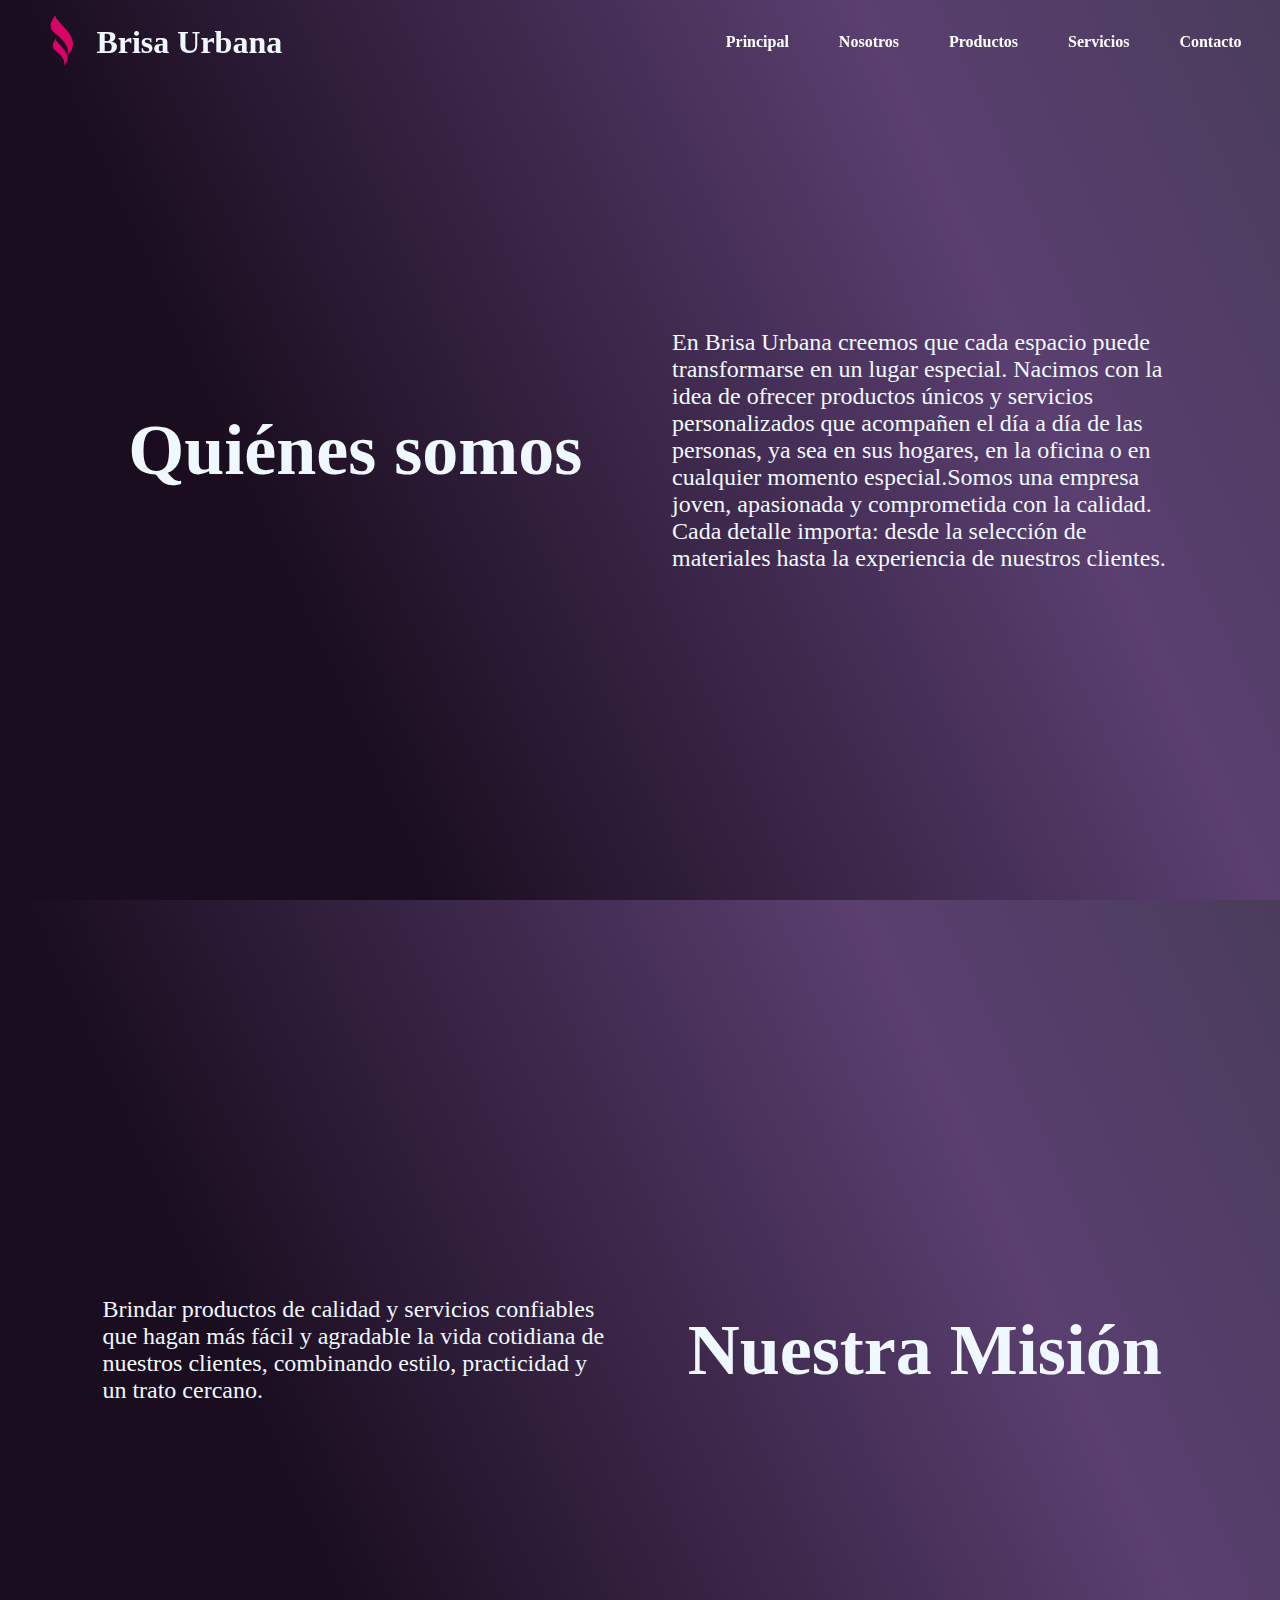
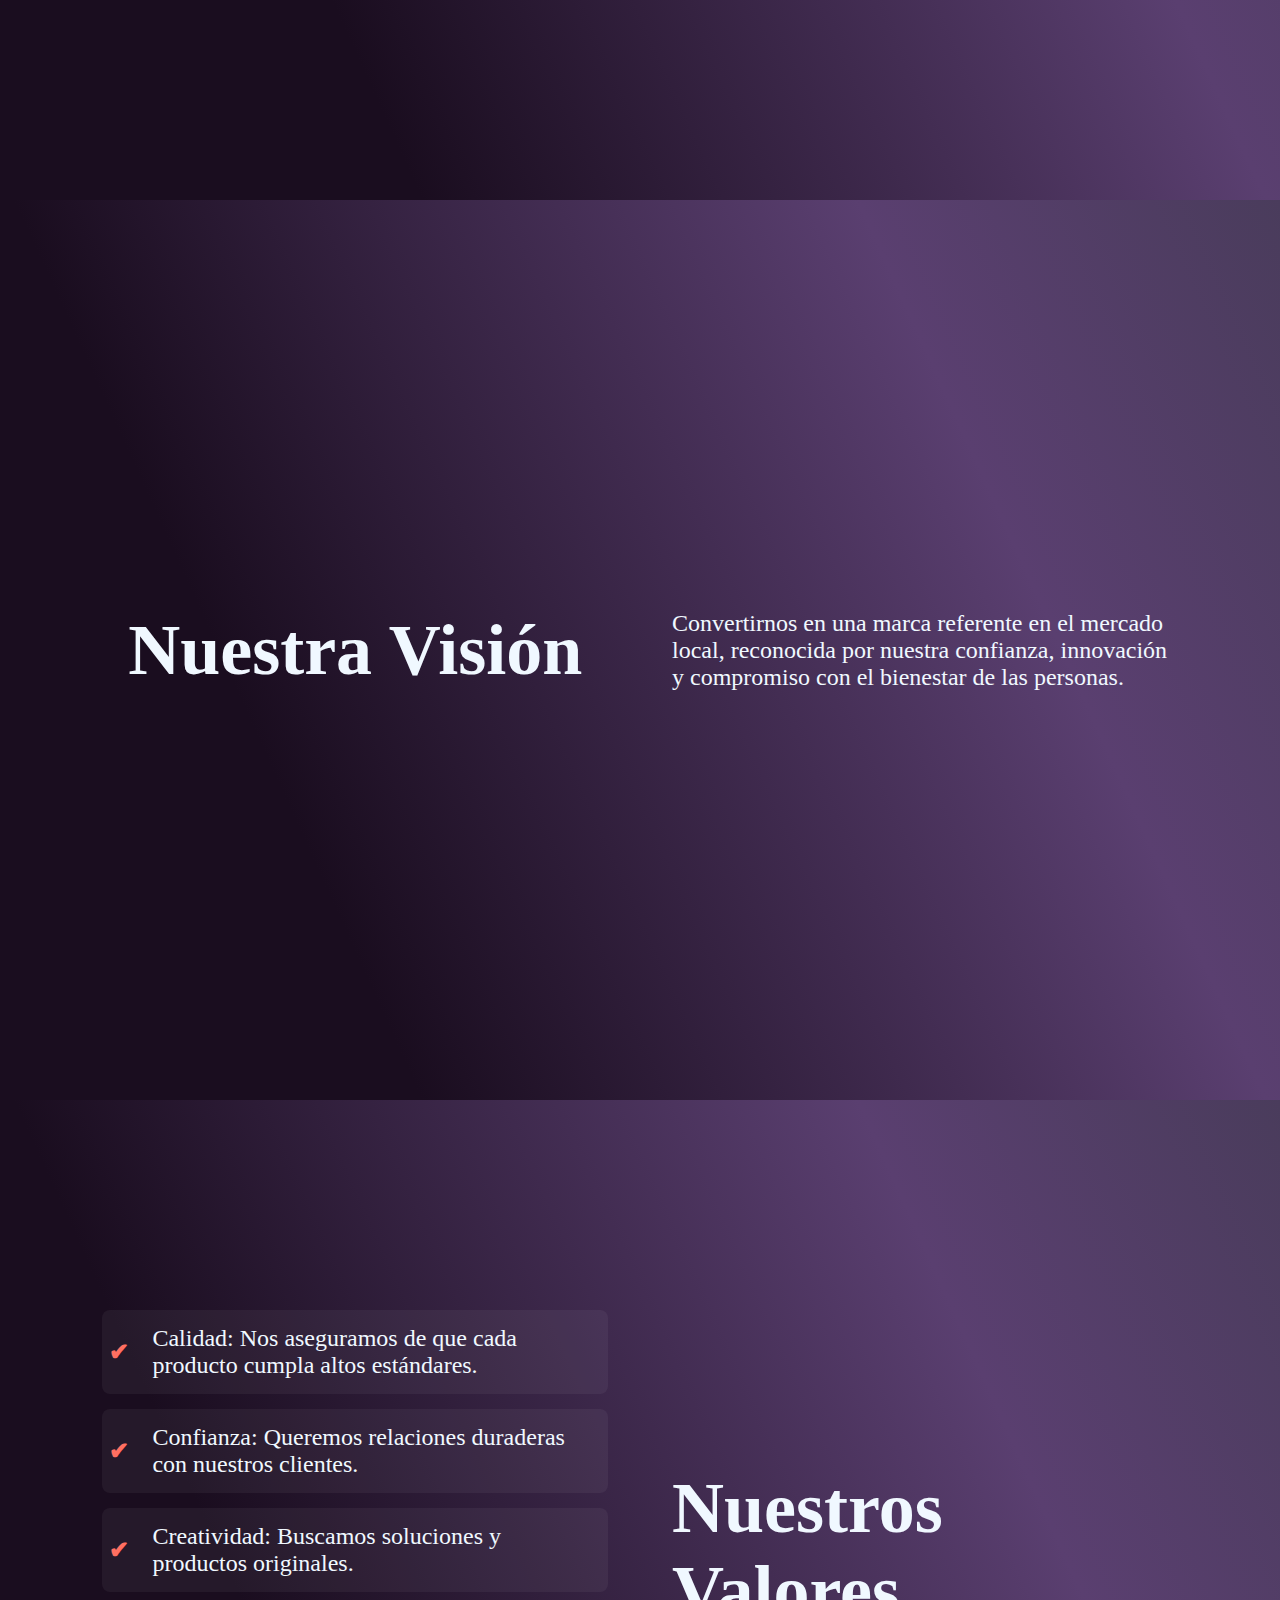
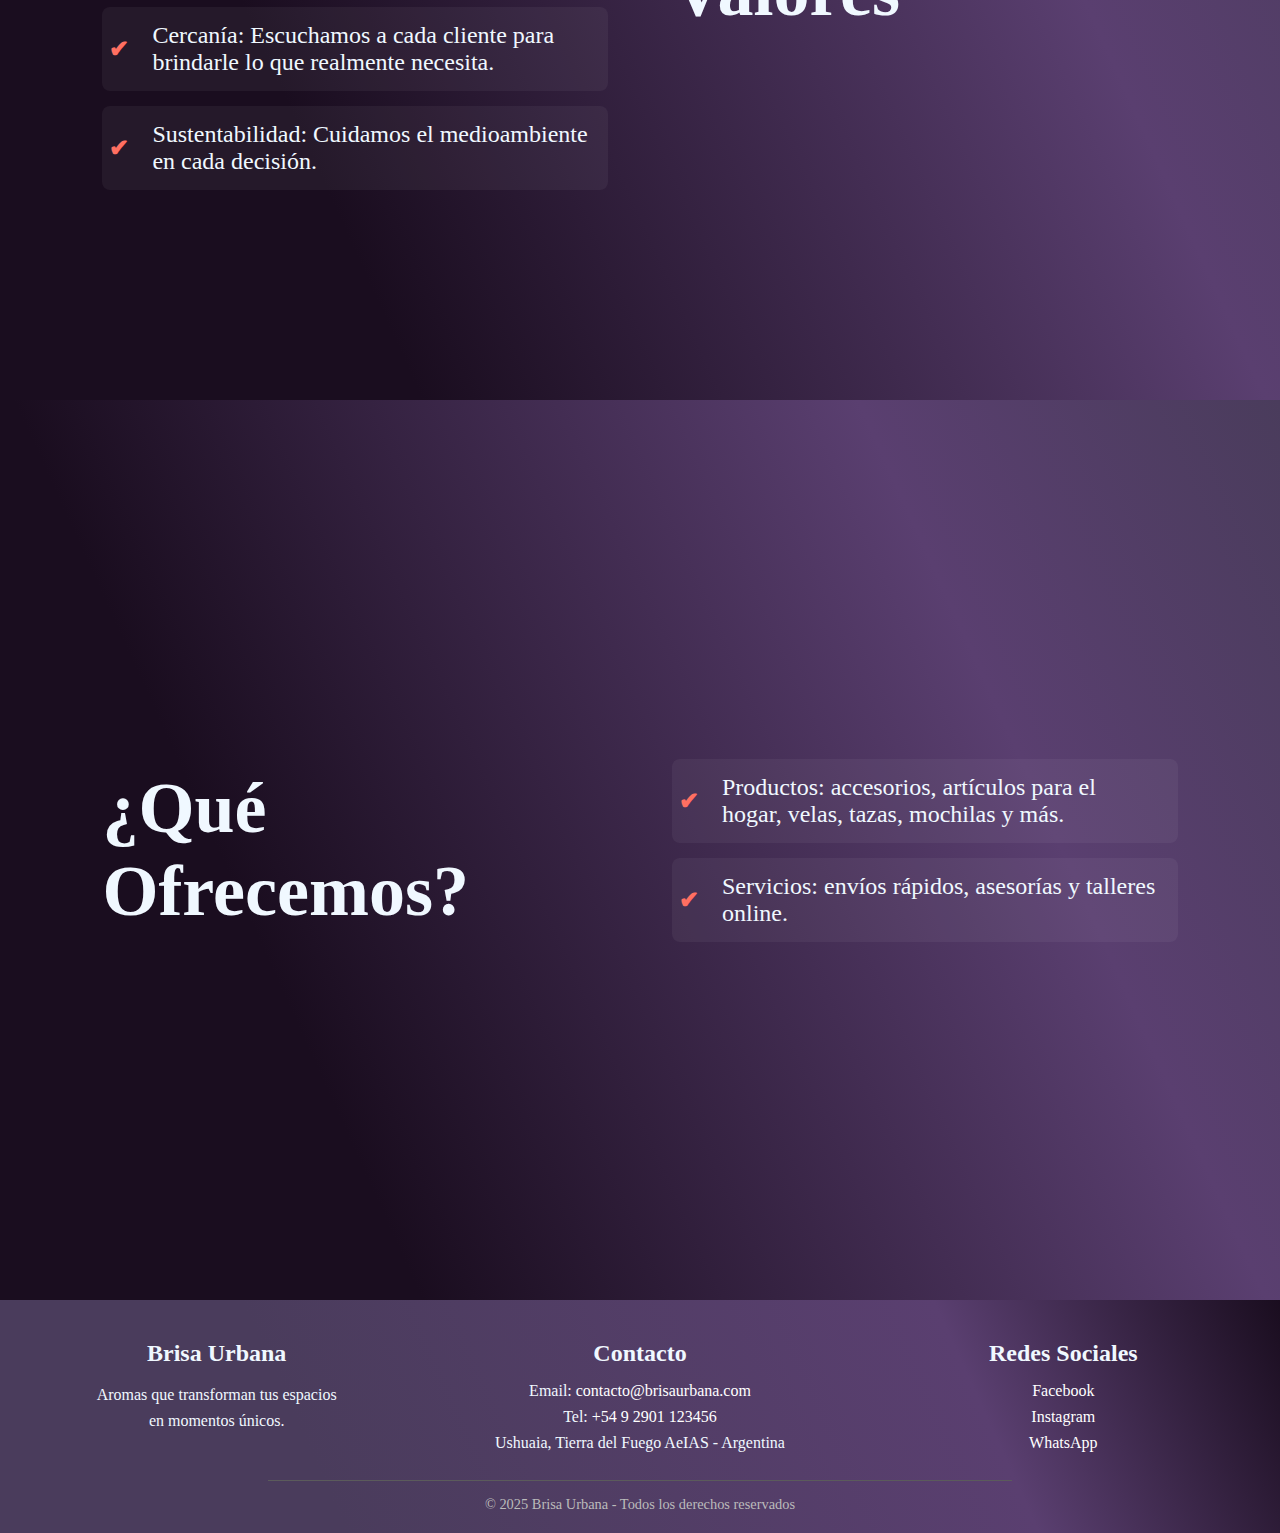
<file: pages/about-us.html>
<!DOCTYPE html>
<html lang="en">
<head>
    <meta charset="UTF-8">
    <meta name="viewport" content="width=device-width, initial-scale=1.0">
    <link rel="stylesheet"
        href="https://unpkg.com/boxicons@latest/css/boxicons.min.css">
    <link rel="stylesheet" href="../assets/css/style.css">
    <title>Brisa Urbana: Sobre nosotros</title>
</head>
<body>
    <header>
        <div class="logo-container">
            <h1 class="title">Brisa Urbana</h1>
            <a href="../index.html"><img class="logo" src="../assets/img/logo.png" alt="mi logo"></a>
        </div>

        <!-- Mi menú hamburguesa sin JS -->
        <input type="checkbox" name="checkbox" id="menu-toggle">
        <label for="menu-toggle" class="menu-icon-action">
            <div class='bx  bx-menu' id="menu-icon" ></div>
        </label>

        <nav class="nav">
            <ul class="navlist">
                <li class="navlist-item"><a href="../index.html">Principal</a></li>
                <li class="navlist-item"><a href="#">Nosotros</a></li>
                <li class="navlist-item"><a href="./products.html">Productos</a></li>
                <li class="navlist-item"><a href="./service.html">Servicios</a></li>
                <li class="navlist-item"><a href="./contact.html">Contacto</a></li>
            </ul>
        </nav>
    </header>
    <main class="about-us">
        <section class="hero">
            <h2>Quiénes somos</h2>
            <p>En Brisa Urbana creemos que cada espacio puede transformarse en un lugar especial. Nacimos con la idea de ofrecer productos únicos y servicios personalizados que acompañen el día a día de las personas, ya sea en sus hogares, en la oficina o en cualquier momento especial.Somos una empresa joven, apasionada y comprometida con la calidad. Cada detalle importa: desde la selección de materiales hasta la experiencia de nuestros clientes.</p>
        </section>
        <section class="hero">
            <h2>Nuestra Misión</h2>
            <p>Brindar productos de calidad y servicios confiables que hagan más fácil y agradable la vida cotidiana de nuestros clientes, combinando estilo, practicidad y un trato cercano.</p>
        </section>
        <section class="hero">
            <h2>Nuestra Visión</h2>
            <p>Convertirnos en una marca referente en el mercado local, reconocida por nuestra confianza, innovación y compromiso con el bienestar de las personas.</p>
        </section>
        <section class="hero">
            <h2>Nuestros Valores</h2>
            <ul>
                <li>Calidad: Nos aseguramos de que cada producto cumpla altos estándares.</li>
                <li>Confianza: Queremos relaciones duraderas con nuestros clientes.</li>
                <li>Creatividad: Buscamos soluciones y productos originales.</li>
                <li>Cercanía: Escuchamos a cada cliente para brindarle lo que realmente necesita.</li>
                <li>Sustentabilidad: Cuidamos el medioambiente en cada decisión.</li>
            </ul>
        </section>
        <section class="hero">
            <h2>¿Qué Ofrecemos?</h2>
            <ul>
                <li>Productos: accesorios, artículos para el hogar, velas, tazas, mochilas y más.</li>
                <li>Servicios: envíos rápidos, asesorías y talleres online.</li>
            </ul>
        </section>
    </main>
    <footer class="footer">
        <div class="footer-container">
            <div class="footer-about">
                <h2 class="title">Brisa Urbana</h2>
                <p>Aromas que transforman tus espacios en momentos únicos.</p>   
            </div>
            <div class="footer-contact">
                <h2 class="title">Contacto</h2>
                <ul>
                    <li>Email: <a href="mailto:contacto@brisaurbana.com">contacto@brisaurbana.com</a> </li>
                    <li>Tel: <a href="tel:+5492901123456">+54 9 2901 123456</a></li>
                    <li>Ushuaia, Tierra del Fuego AeIAS - Argentina</li>
                </ul>
            </div>
            <div class="footer-social">
                <nav class="nav">
                    <h2 class="title">Redes Sociales</h2>
                    <ul class="navlist-footer">
                        <li class="navlist-footer-items"><a href="#">Facebook</a></li>
                        <li class="navlist-footer-items"><a href="#">Instagram</a></li>
                        <li class="navlist-footer-items"><a href="#">WhatsApp</a></li>
                    </ul>
                </nav>
            </div>
        </div>
        <div class="footer-bottom">
            <p>© 2025 Brisa Urbana - Todos los derechos reservados</p>
        </div>
    </footer>
</body>
</html>
</file>
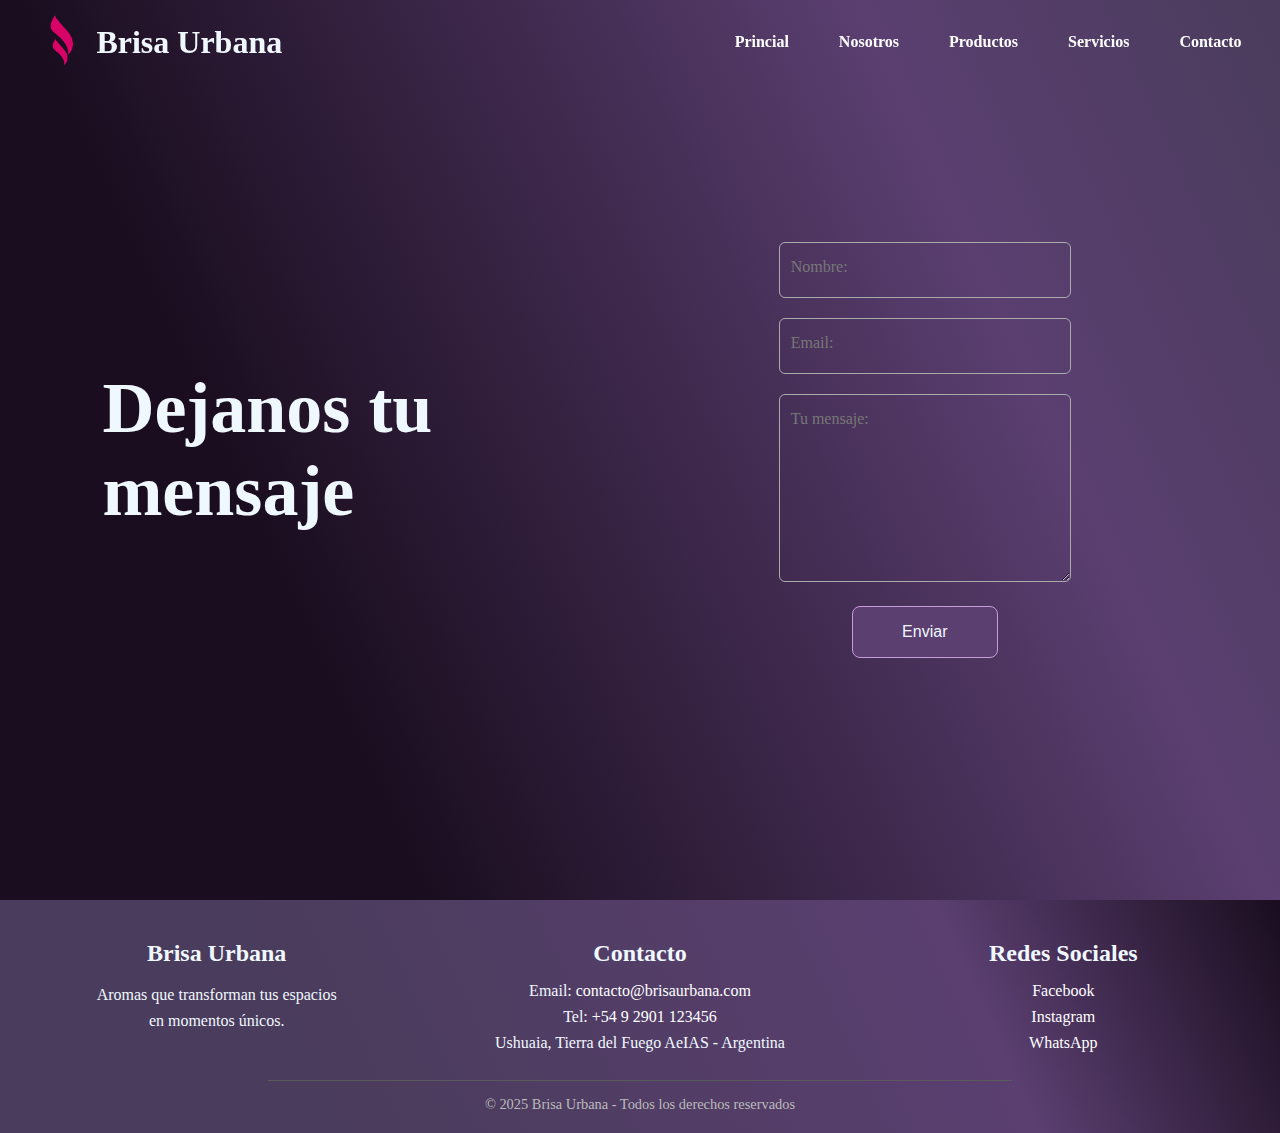
<file: pages/contact.html>
<!DOCTYPE html>
<html lang="en">
<head>
    <meta charset="UTF-8">
    <meta name="viewport" content="width=device-width, initial-scale=1.0">
    <link rel="stylesheet"
        href="https://unpkg.com/boxicons@latest/css/boxicons.min.css">
    <link rel="stylesheet" href="../assets/css/style.css">
    <link rel="stylesheet" href="../assets/css/contact.css">
    <title>Brisa Urbana: Contacto</title>
</head>
<body>
    <header>
        <div class="logo-container">
            <h1 class="title">Brisa Urbana</h1>
            <a href="../index.html"><img class="logo" src="../assets/img/logo.png" alt="mi logo"></a>
        </div>
        
        <!-- Mi menú hamburguesa sin JS -->
        <input type="checkbox" name="checkbox" id="menu-toggle">
        <label for="menu-toggle" class="menu-icon-action">
            <div class='bx  bx-menu' id="menu-icon" ></div>
        </label>

        <nav class="nav">
            <ul class="navlist">
                <li class="navlist-item"><a href="../index.html">Princial</a></li>
                <li class="navlist-item"><a href="./about-us.html">Nosotros</a></li>
                <li class="navlist-item"><a href="./products.html">Productos</a></li>
                <li class="navlist-item"><a href="./service.html">Servicios</a></li>
                <li class="navlist-item"><a href="#">Contacto</a></li>
            </ul>
        </nav>
    </header>
    <main class="contact">
        <section class="hero">
            <h2>Dejanos tu mensaje</h2>
            <form action="https://formspree.io/f/mrbykval" method="post" autocomplete="off">

                <div class="form-group">
                    <input type="text" name="name" id="name" placeholder=" " autocomplete="nope" required>
                    <label for="name">Nombre:</label>
                </div>
                <div class="form-group">
                    <input type="email" name="email" id="email" placeholder=" " required>
                    <label for="email">Email:</label>
                </div>
                <div class="form-group">
                    <textarea name="message" id="message" rows="10" cols="30" placeholder=" " required></textarea>
                    <label for="message">Tu mensaje:</label>
                </div>


                <button class="contact-btn-send" type="submit">Enviar</button>

            </form>
        </section>
        
        
    </main>
    <footer class="footer">
        <div class="footer-container">
            <div class="footer-about">
                <h2 class="title">Brisa Urbana</h2>
                <p>Aromas que transforman tus espacios en momentos únicos.</p>   
            </div>
            <div class="footer-contact">
                <h2 class="title">Contacto</h2>
                <ul>
                    <li>Email: <a href="mailto:contacto@brisaurbana.com">contacto@brisaurbana.com</a> </li>
                    <li>Tel: <a href="tel:+5492901123456">+54 9 2901 123456</a></li>
                    <li>Ushuaia, Tierra del Fuego AeIAS - Argentina</li>
                </ul>
            </div>
            <div class="footer-social">
                <nav class="nav">
                    <h2 class="title">Redes Sociales</h2>
                    <ul class="navlist-footer">
                        <li class="navlist-footer-items"><a href="#">Facebook</a></li>
                        <li class="navlist-footer-items"><a href="#">Instagram</a></li>
                        <li class="navlist-footer-items"><a href="#">WhatsApp</a></li>
                    </ul>
                </nav>
            </div>
        </div>
        <div class="footer-bottom">
            <p>© 2025 Brisa Urbana - Todos los derechos reservados</p>
        </div>
    </footer>
</body>
</html>
</file>
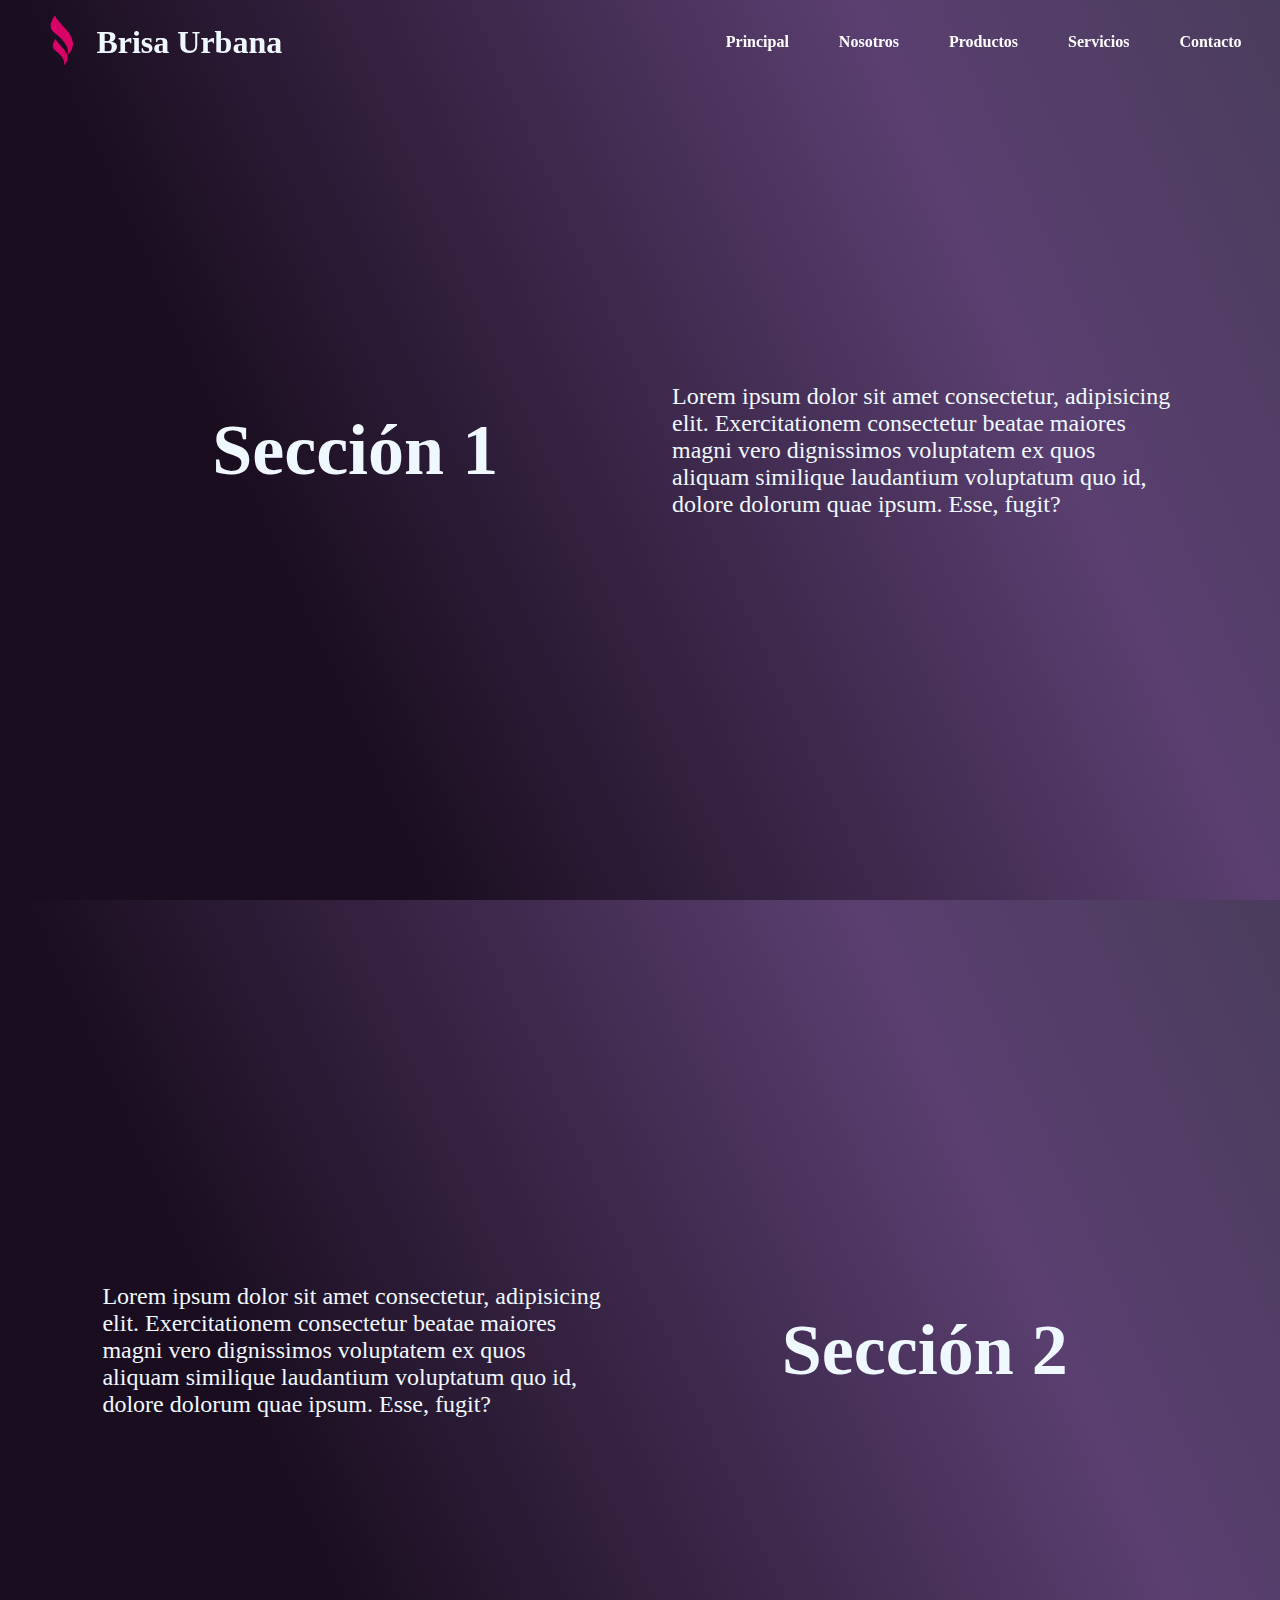
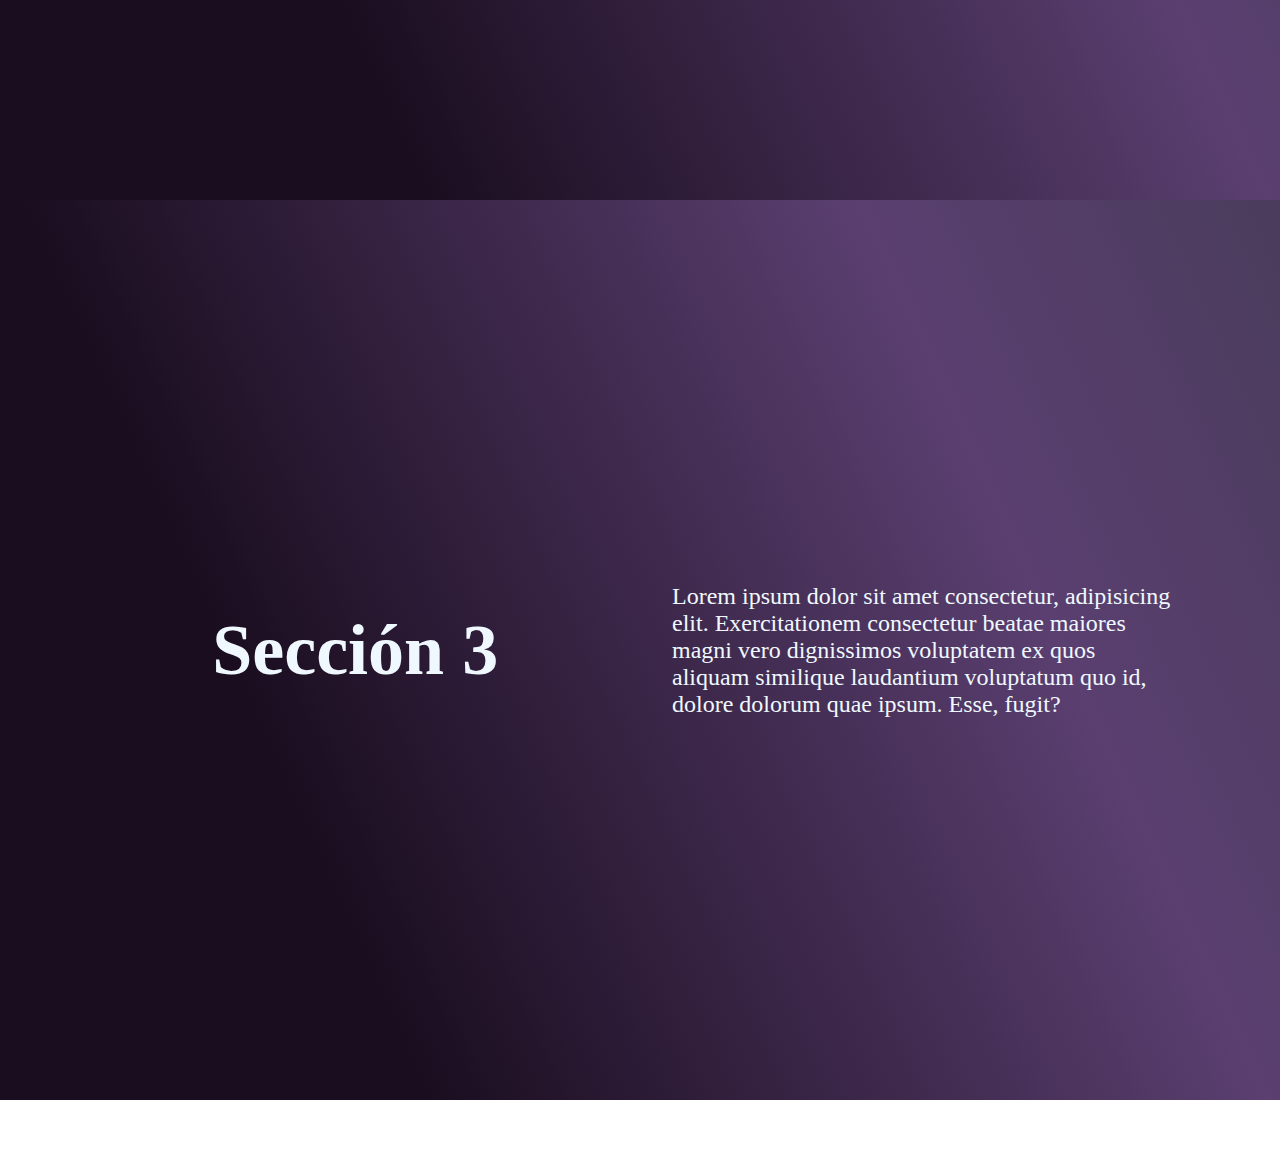
<file: pages/service.html>
<!DOCTYPE html>
<html lang="es">
<head>
    <meta charset="UTF-8">
    <meta name="viewport" content="width=device-width, initial-scale=1.0">
    <link rel="stylesheet"
        href="https://unpkg.com/boxicons@latest/css/boxicons.min.css">
    <link rel="stylesheet" href="../assets/css/style.css">
    <title>Brisa Urbana: Servicios</title>
</head>
<body>
    <header>
        <div class="logo-container">
            <h1 class="title">Brisa Urbana</h1>
            <a href="../index.html"><img class="logo" src="../assets/img/logo.png" alt="mi logo"></a>
        </div>
        <!-- Mi menú hamburguesa sin JS -->
        <input type="checkbox" name="checkbox" id="menu-toggle">
        <label for="menu-toggle" class="menu-icon-action">
            <div class='bx  bx-menu' id="menu-icon" ></div>
        </label>

        <nav class="nav">
            <ul class="navlist">
                <li class="navlist-item"><a href="../index.html">Principal</a></li>
                <li class="navlist-item"><a href="./about-us.html">Nosotros</a></li>
                <li class="navlist-item"><a href="./products.html">Productos</a></li>
                <li class="navlist-item"><a href="#">Servicios</a></li>
                <li class="navlist-item"><a href="./contact.html">Contacto</a></li>
            </ul>
        </nav>
    </header>
    <main class="service">
        <section class="hero">
            <h2>Sección 1</h2>
            <p>Lorem ipsum dolor sit amet consectetur, adipisicing elit. Exercitationem consectetur beatae maiores magni vero dignissimos voluptatem ex quos aliquam similique laudantium voluptatum quo id, dolore dolorum quae ipsum. Esse, fugit?</p>
        </section>
        <section class="hero">
            <h2>Sección 2</h2>
            <p>Lorem ipsum dolor sit amet consectetur, adipisicing elit. Exercitationem consectetur beatae maiores magni vero dignissimos voluptatem ex quos aliquam similique laudantium voluptatum quo id, dolore dolorum quae ipsum. Esse, fugit?</p>
        </section>
        <section class="hero">
            <h2>Sección 3</h2>
            <p>Lorem ipsum dolor sit amet consectetur, adipisicing elit. Exercitationem consectetur beatae maiores magni vero dignissimos voluptatem ex quos aliquam similique laudantium voluptatum quo id, dolore dolorum quae ipsum. Esse, fugit?</p>
        </section>
    </main>
    <footer>
        <nav class="nav">
            <ul class="navlist-footer">
                <li class="navlist-footer-items"><a href="#">Facebook</a></li>
                <li class="navlist-footer-items"><a href="#">Instagram</a></li>
                <li class="navlist-footer-items"><a href="#">WhatsApp</a></li>
            </ul>
        </nav>
    </footer>
</body>
</html>
</file>
<file: assets/css/style.css>
*{
    padding: 0;
    margin: 0;
    box-sizing: border-box;    
}

body{
    color: aliceblue;
}

a{
    text-decoration: none;
    color: white;
}

.nav li, .footer-contact ul{
    list-style: none;
}

header {
    position: fixed;
    right: 0;
    top: 0;
    z-index: 100;
    width: 100%;
    display: flex;
    align-items: center;
    justify-content: space-between;
    padding: 15px 3%;
    background-color: transparent;
}

.logo-container{
    display: flex;
    flex-direction: row-reverse;
    gap: 0.5em;
}

.logo-container .title{
    align-content: center;
}

.logo{
    width: 50px;
}

.navlist{
    display: flex;
}

.navlist a{
    margin-left: 50px;
    font-size: 1rem;
    font-weight: 600;
    border-bottom: 2px solid transparent;
    transition: all .5s ease;
}

.navlist a:hover {
    border-bottom: 2px solid white;
}

.hero{
    height: 100%;
    width: 100%;
    min-height: 100vh;
    background: linear-gradient(245.59deg, #4a3c5c 0%, #5a3f70 25%, #1a0d1f 75%);
    position: relative;
    display: grid;
    grid-template-columns: 1fr 1fr;
    align-items: center;
    justify-items: center;
    gap: 4rem;
    padding: 0 8%;
}

.hero:nth-of-type(odd) {
    grid-template-areas:
        "title description";
}

.hero:nth-of-type(even) {
    grid-template-areas:
        "description title";
}

.hero h2, .hero h3 {
    font-size: 72px;
    grid-area: title;
}

.hero p, .hero ul, .hero .cards-container{
    font-size: 150%;
    grid-area: description;

}

.hero ul {
    display: grid;
    gap: 15px;
    padding: 0;
    list-style: none;
}

.hero ul li {
    background: rgba(255, 255, 255, 0.05);
    padding: 15px 20px 15px 50px;
    border-radius: 8px;
    position: relative;
}

.hero ul li::before {
    content: "✔";
    position: absolute;
    left: 7px;
    top: 50%;
    transform: translateY(-50%);
    color: #ff6f61;
    font-weight: bold;
}

/* Acá comienza la magia del menú hamburgesa sin JS*/
#menu-icon {
    display: none;
    font-size: 2rem;
    z-index: 101;
    cursor: pointer;
}

#menu-toggle{
    display: none;
}

.menu-icon-action{
    display: none;
}

/*-------------------*/

.scroll-down {
    position: absolute;
    bottom: 7%;
    right: 5%;
}

.scroll-down i{
    display: block;
    font-size: 2rem;
    padding: 12px;
    background-color: #1a0d1f;
    border-radius: 50%;
    transition: all .5s ease;
}

.scroll-down i:hover{
    transform: scale(1.2);
    background-color: transparent;
    border: 1px solid white;
}

.featured-products{
    padding: 1rem 0;
}

/* eliminar cuando edite las cards */
.cards-container{
    width: 80%;
    display: flex;
    flex-direction: column;
    gap: 20px;
    
}

.card{
    width: 70%;
    border: 2px solid salmon;
    border-radius: 25px;
    padding: 5%;
}

.card h4{
    font-size: 80%;
}

.card p{
    font-size: 70%;
}

.card img{
    border-radius: 25px;
    width: 80%;
}

/* -------- FOOTER --------*/
/*--- Display flex, ya asignado arriba junto con el nav principal ---- */
.footer{
    background: linear-gradient(245.59deg, #1a0d1f 0%, #5a3f70 25%, #4a3c5c 75%); /*#4a3c5c 0%, #5a3f70 25%, #1a0d1f 75%*/
    padding: 40px 20px 20px;
}

.footer-container{
    display: grid;
    grid-template-columns: repeat(auto-fit, minmax(250px, 1fr));
    gap: 30px;
    margin-bottom: 20px;
    text-align: center;
}

.footer-container .title{
    margin-bottom: 15px;
}

.footer-about{
    display: flex;
    flex-direction: column;
    align-items: center;
}

.footer-about p {
    max-width: 250px;
    line-height: 1.6;
}

.footer-contact li,
.footer-social li {
    margin-bottom: 8px;
}


.footer-bottom {
    text-align: center;
    border-top: 1px solid #5b5b5b;
    padding-top: 15px;
    font-size: 0.9em;
    width: 60%;
    margin: 0 auto;
    color: #bbb;
}
</file>
<file: assets/css/contact.css>
.form-group {
  position: relative;
  margin-bottom: 20px;
}

.form-group input {
  width: 100%;
  height: 3.5rem;
  padding: 12px 10px;
  border: 1px solid #aaa;
  border-radius: 6px;
  outline: none;
  font-size: 16px;
  background: none;
}

.form-group label {
  position: absolute;
  left: 12px;
  top: 16px;
  color: #777;
  font-size: 16px;
  pointer-events: none;
  transition: 0.3s ease all;
}

/* Cuando el input está en focus o tiene texto */
.form-group input:focus + label,
.form-group input:not(:placeholder-shown) + label,
.form-group textarea:focus + label,
.form-group textarea:not(:placeholder-shown) + label {
  top: -8px;
  left: 10px;
  font-size: 14px;
  color: #c79dd7; /* tu tono pastel */
  background: #fff; /* para que no se superponga el borde */
  border-radius: 6px;
  padding: 2px 6px;
}

.form-group textarea{
    background-color: #5a3f7000;
    border: 1px solid #aaa;
    border-radius: 6px;
    outline: none;
    padding: 1.1rem;
}

form{
    display: flex;
    flex-direction: column;
}
.contact-btn-send{
    align-self: center;
    width: 50%;
    border: 1px solid #c79dd7;
    border-radius: 8px;
    background-color: #5a3f70;
    color: aliceblue;
    padding: 1rem;
    font-size: 1rem;
}
</file>
